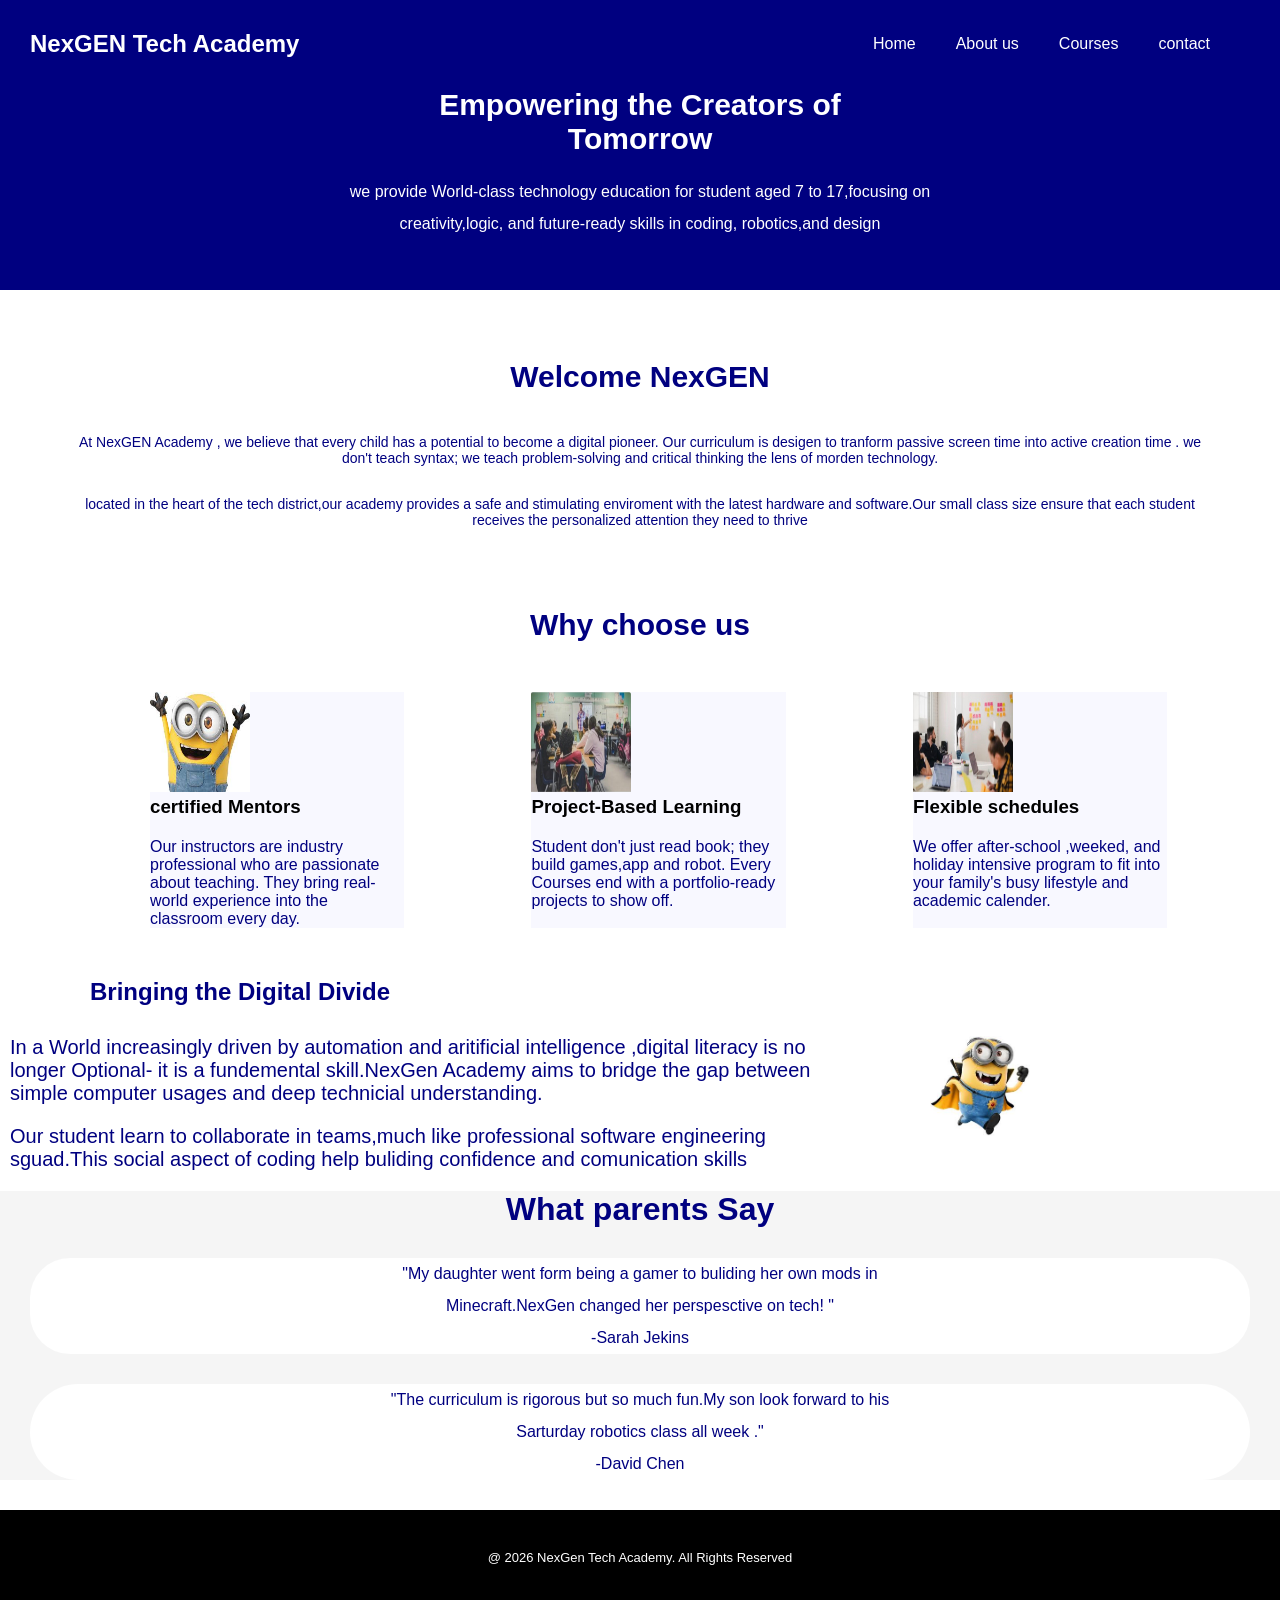
<file: School website/index.html>
<!DOCTYPE html>
<html lang="en">
<head>
    <meta charset="UTF-8">
    <meta name="viewport" content="width=device-width, initial-scale=1.0">
    <title>Document</title>
    <link rel="stylesheet" href= "styles/styles.css">
</head>
<body>
    <header >
        <h2 class="logo">NexGEN Tech Academy</h2>

        <ul class="nav">
           <li> <a href="index.html">Home</a></li>
           <li> <a href="About.html">About us</a></li>
           <li><a href="Courses.html">Courses</a></li>
           <li><a href="contact.html">contact</a></li>
        </ul>
    </header>

        <h2 class="h2">Empowering the Creators of
                <br>
                Tomorrow</h2>
          <p class="name">we provide World-class technology education for student aged 7 to 17,focusing on
                                   <br>
        creativity,logic, and future-ready skills in coding, robotics,and design  </p>
                            
              <h1 class="Yes">Welcome NexGEN</h1>                       
    <div class="Welcome-Section">
        <div class="HERO">
    
        <p>At NexGEN Academy , we believe that every child has a potential to become a digital pioneer. Our curriculum is desigen to tranform
          passive screen time into active creation time . we don't teach syntax; we teach  problem-solving and critical thinking the lens
           of morden technology.</p>
        
        <p>located in the heart of the tech district,our academy provides a safe and stimulating enviroment with the 
        latest hardware and software.Our small class size ensure that each student receives the personalized attention they need to thrive
        </p>
        </div>
    </div>
    <h2  class="no">Why choose us</h2>
    <div class="all-div ">
        <div>
            <img src="images/download.jpg" alt="" height="100" width="100">
            <h3 class="all-h3">certified Mentors</h3>
            <p>Our instructors are industry professional 
               who are passionate about teaching. They 
               bring real-world experience into the classroom every day.
            </p>
        </div>
        <div>
            <img src="images/IMG_E6165 - Copy (2).JPG" alt="" width="100" height="100">
            <h3 class="all-h3">Project-Based Learning</h3>
            <p>Student don't just read book; they build
               games,app and robot. Every Courses end 
               with a  portfolio-ready projects to show off.
            </p>
        </div>
        <div>
            <img src="images/IMG_E6164 - Copy (2).JPG" alt="" width="100" height="100">
            <h3 class="all-h3">Flexible schedules</h3>
            <p>We offer after-school ,weeked,
            and holiday intensive program to fit into your
            family's busy lifestyle and academic 
            calender. 
            </p>
        </div>
    </div>
    <h2 class="child">Bringing the Digital Divide</h2>
    <div class="view">
    <div>
        
        <p class="pot"> In a World increasingly driven by automation and aritificial intelligence ,digital
         literacy is no longer Optional- it is a fundemental skill.NexGen Academy aims
        to bridge the gap between simple computer usages and deep technicial
        understanding. </p>

        <p class="pot">Our student learn to collaborate in teams,much like professional software
         engineering sguad.This social aspect of coding help buliding confidence and 
         comunication skills    
        </p>
    </div>
        <div class="END">
        <img src="images/images.jpg" alt="" height="100" width="100">
        </div>

    </div>
    <div class="modo">
        <h1 class="top">What parents Say</h1>
        <div class="zodo">
            <p>"My daughter went form being a gamer to buliding  her own mods in
                                <br>
                Minecraft.NexGen changed her perspesctive on tech! "</p>
                        <p>-Sarah Jekins</p>
        </div>
        <div class="site">
                <p>"The curriculum is rigorous but so much  fun.My son look forward to his
                                        <br>
                                Sarturday robotics class all week ."</p>
                                    <p>-David Chen</p>
        </div>
    </div>
    <footer class="gap">@ 2026 NexGen Tech Academy. All Rights Reserved</footer>
</body>
</html>
</file>
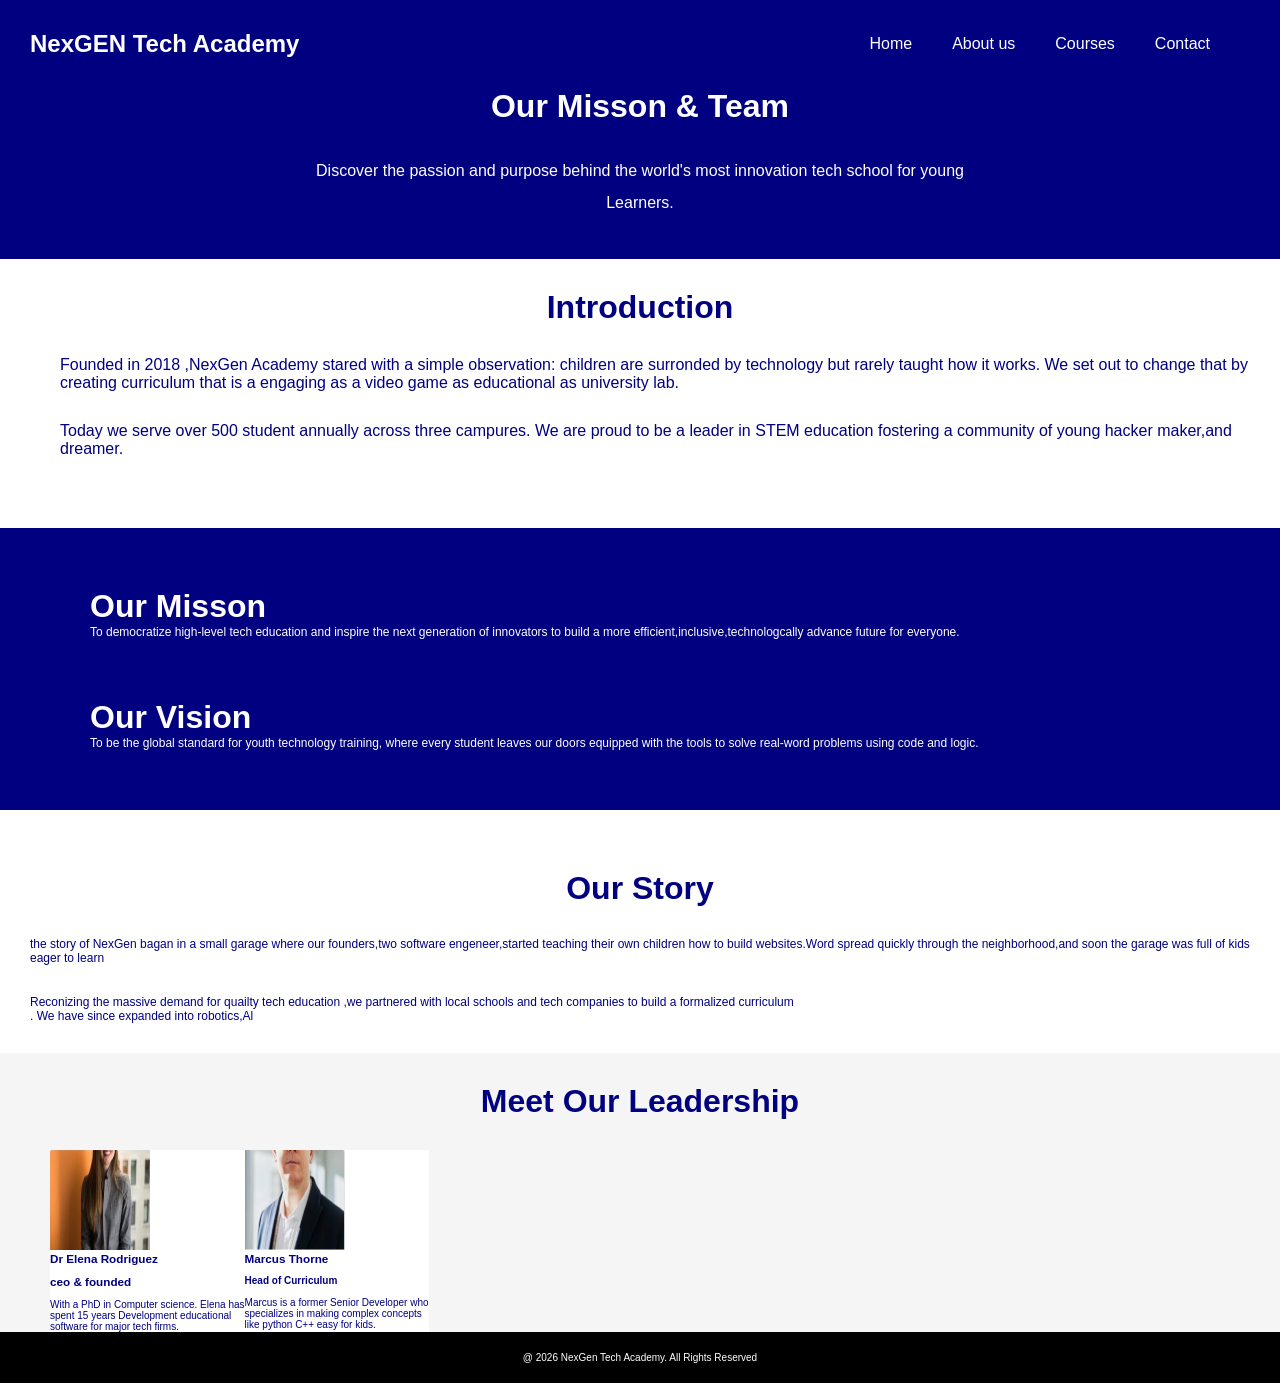
<file: School website/About.html>
<!DOCTYPE html>
<html lang="en">
<head>
    <meta charset="UTF-8">
    <meta name="viewport" content="width=
    , initial-scale=1.0">
    <title>Document</title>
    <link rel="stylesheet" href="styles/styles.css">
</head>
<body>
   <header>
        <h2 class="logo">NexGEN Tech Academy</h2>
        <ul class="nav">
           <li> <a href="index.html">Home</a></li>
           <li> <a href="About.html">About us</a></li>
           <li><a href="Courses.html">Courses</a></li>
           <li><a href="contact.html">Contact</a></li>
        </ul>
   </header>
   <div class="class">
       <h1 class="school">Our Misson & Team</h1>
   <p class="form">Discover the passion and purpose behind the world's most innovation tech school for young
                            <br>
                           Learners.
   </p>
   </div>
   <div class="read">
      <h1 class="bom" >Introduction</h1>
      <p class="vite">Founded in 2018 ,NexGen Academy stared with a simple observation: children are surronded by technology but rarely taught how it works. We set out to change     
         that by creating curriculum that is a engaging as a video game as educational as university lab.</p>

      <p class="rel"> Today we serve over 500 student annually across three campures. We are proud to be a leader in STEM education fostering a community of young hacker 
       maker,and dreamer. 
      </p>
   </div>
   <div class="day-hover">
      <h1>Our Misson</h1>
      <p class="greed">To democratize high-level tech education and inspire the next generation of innovators to build a more efficient,inclusive,technologcally advance future for everyone.</p>
      <h1>Our Vision</h1>
      <p class="video">To be the global standard for youth technology training, where every student leaves our doors equipped with the tools to solve real-word problems using code and logic.</p>
   </div>
   <div class="tools">
      <h1>Our Story</h1> 
      <p class="Our">the story of NexGen bagan in a small garage where our founders,two software engeneer,started teaching their own children how to build websites.Word spread quickly through the
neighborhood,and soon the garage was full of kids eager to learn</p>
<p class="but">Reconizing the massive demand for quailty tech education ,we partnered with local schools and tech companies to build a formalized curriculum
                          <br>  
   . We have since expanded into robotics,Al</p>
   </div>
   <h1 class="index"> Meet Our Leadership</h1>
   <div class="fit">
   <div class="day">
      <img src="images/IMG_E6166 - Copy.JPG" alt="" height="100" width="100">
      <h3 class="deep">Dr Elena Rodriguez</h3>
       <h3>ceo & founded </h3>
       <br>
<p>With a PhD in Computer science. Elena has
   <br> 
   spent 15 years Development educational
   <br>
   software for major tech firms.</p>
 </div>
 <div class="team">
   <img src="images/IMG_E6167.JPG" alt="" height="100" width="100">
   <h3 class="deep">Marcus Thorne</h3>
    <h4>Head of Curriculum</h4>
    <br>
   <p>Marcus is a former Senior Developer who 
      <br>
      specializes in making complex concepts
      <br>
      like python C++ easy for kids.</p>
 </div>
 </div>
 <footer class="pax">@ 2026 NexGen Tech Academy. All Rights Reserved</footer>
</body>
</html>
</file>
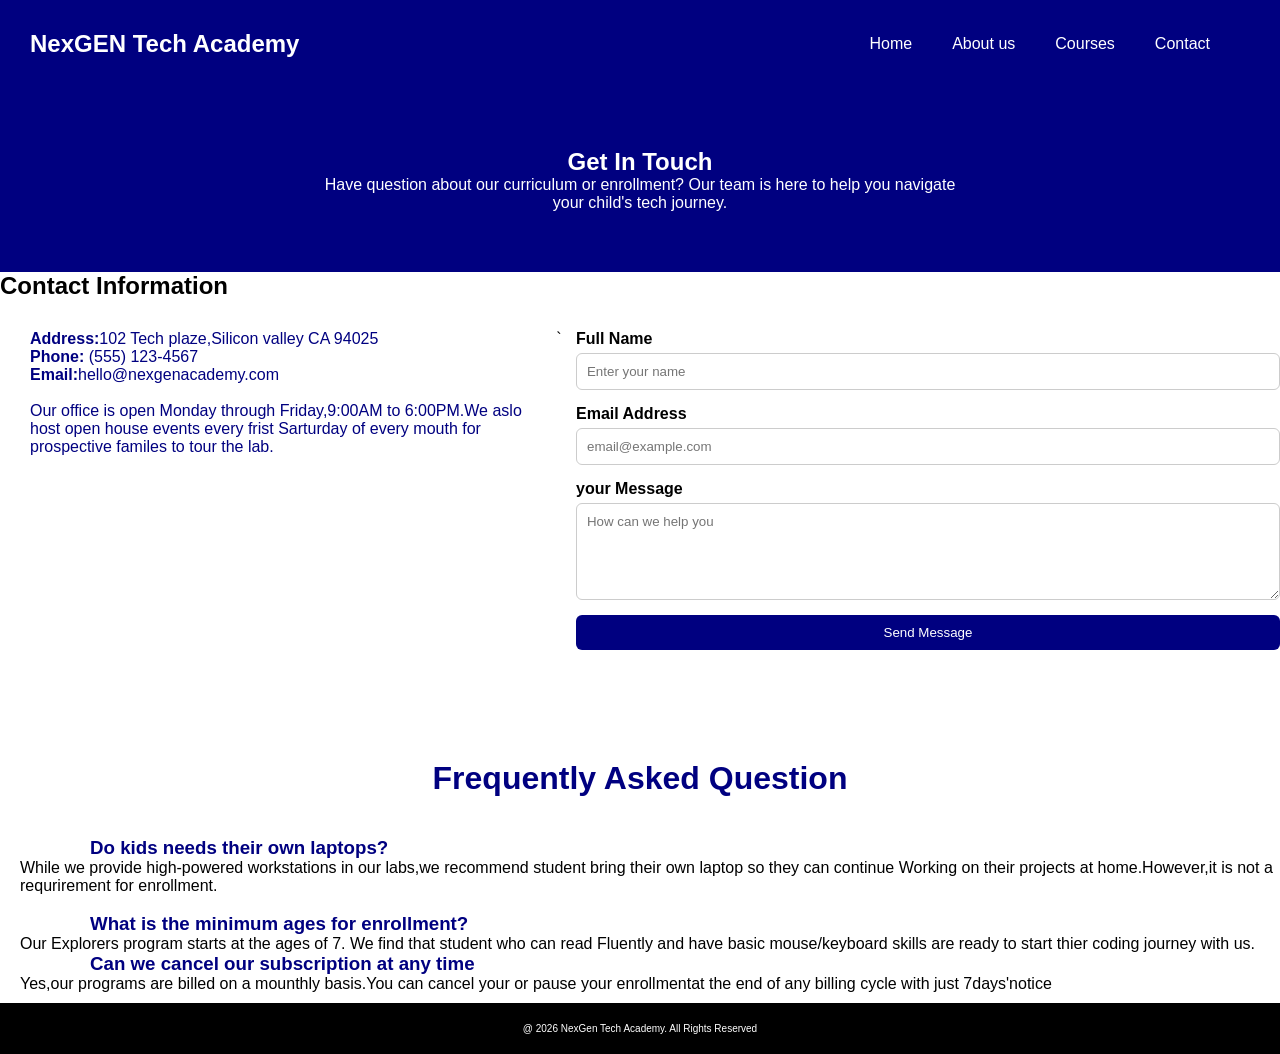
<file: School website/Contact.html>
<!DOCTYPE html>
<html lang="en">
<head>
    <meta charset="UTF-8">
    <meta name="viewport" content="width=device-width, initial-scale=1.0">
    <title>real-word</title>
    <link rel="stylesheet" href="styles/styles.css">
</head>
<body>
    <header>
        <h2 class="logo">NexGEN Tech Academy</h2>
        <ul class="nav">
           <li> <a href="index.html">Home</a></li>
           <li> <a href="About.html">About us</a></li>
           <li><a href="Courses.html">Courses</a></li>
           <li><a href="contact.html">Contact</a></li>
        </ul>
   </header>
   <section class="easy">
    <h1>Get In Touch</h1>
    <p>Have question about our curriculum or enrollment? Our team is here to help you navigate
                                          <br>
                                    your child's tech journey.  
    </p>
   </section>
   
    <section id="contact" class="section contactSection">
        <h2>Contact Information</h2>

        <div class="contact-container">

            <div class="contact-info">
                <p><strong> Address:</strong>102 Tech plaze,Silicon valley CA 94025 </p>
                <p><strong>Phone:</strong> (555) 123-4567</p>
                <p><strong>Email:</strong>hello@nexgenacademy.com </p>
                                    <br>   
                <p>Our office is open Monday through Friday,9:00AM to 6:00PM.We aslo host
                   open house events every frist Sarturday of every mouth for prospective familes to
                   tour the lab. </p>
            </div>`
            <form class="contact-form">
                <label>Full Name</label>
                <input type="text" placeholder="Enter your name">

                <label>Email Address</label>
                <input type="email" placeholder="email@example.com">

                <label>your Message</label>
                <textarea rows="5" placeholder="How can we help you"></textarea>

                <button type="submit">Send Message</button>
            </form>

        </div>
    </section>
     <h1 class="br">Frequently Asked Question</h1>
    <section>
        <div class="mopo">
            <h3 class="note">Do kids needs their own laptops?</h3>
            <p class="hope">While we provide  high-powered workstations in our labs,we recommend student bring their own laptop so they can continue Working on their projects at home.However,it is not a
                                                <br>
                requrirement for enrollment.</p>
                                    <br>
                <h3 class="note">What is the minimum ages for enrollment? </h3>
                <p class="hope">Our Explorers program starts at the ages of 7. We find that student who can read Fluently and have basic mouse/keyboard skills are ready to start thier coding journey with us.</p>
                <h3 class="note">Can we cancel our subscription at any time</h3>
                <p class="hope">Yes,our programs are billed on a mounthly basis.You can cancel your or pause your enrollmentat the end of any billing cycle with just 7days'notice </p>
        </div>
    </section>
    <footer class="max">@ 2026 NexGen Tech Academy. All Rights Reserved</footer>
</body>
</html>
</file>
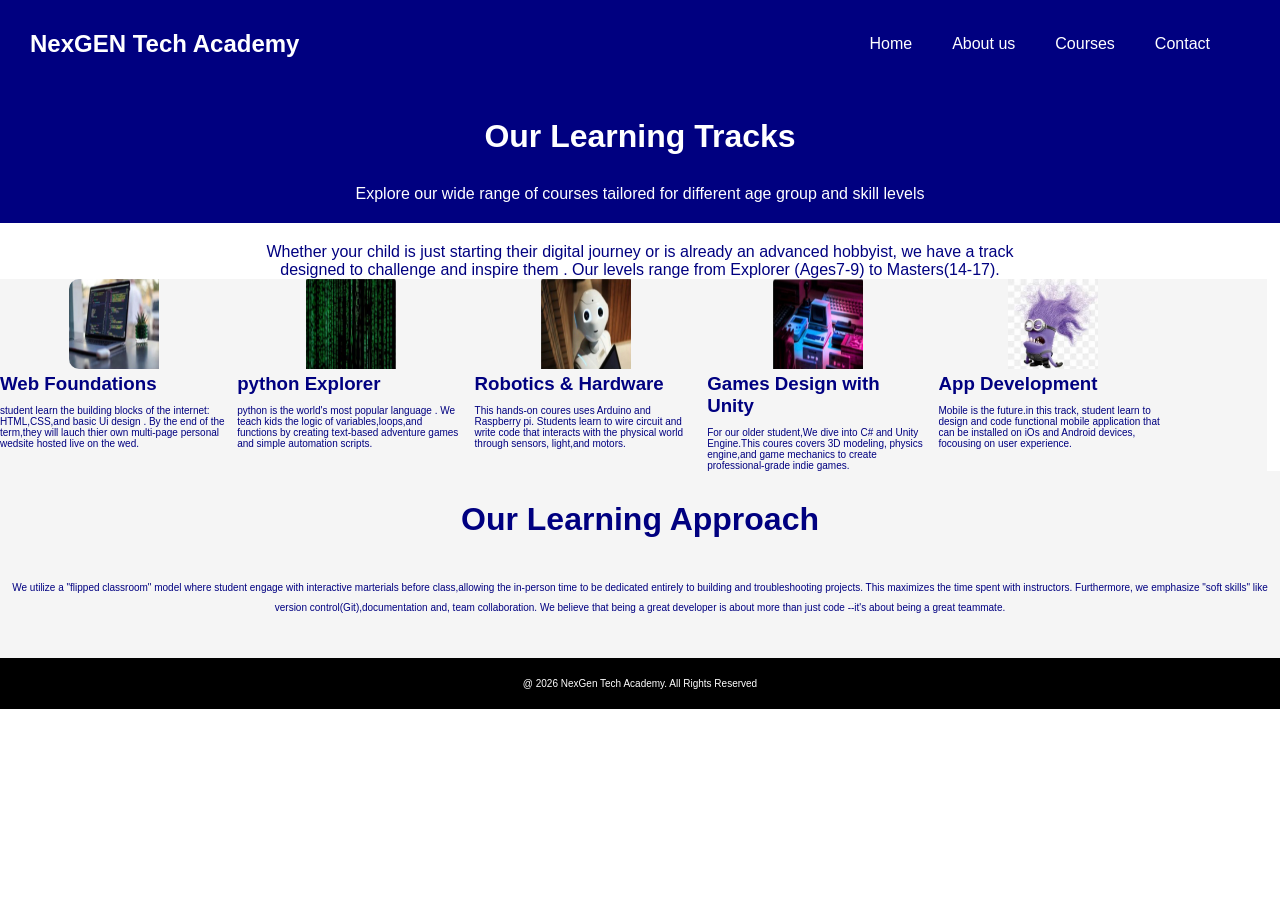
<file: School website/Courses.html>
<!DOCTYPE html>
<html lang="en">
<head>
    <meta charset="UTF-8">
    <meta name="viewport" content="width=device-width, initial-scale=1.0">
    <title>Document</title>
    <link rel="stylesheet" href="styles/styles.css">
</head>
<body>
    <header>
         <h2>NexGEN Tech Academy</h2>
        <ul class="nav">
           <li> <a href="index.html">Home</a></li>
           <li> <a href="About.html">About us</a></li>
           <li><a href="Courses.html">Courses</a></li>
           <li><a href="contact.html">Contact</a></li>
        </ul>
    </header>
            <h1 class="Home">Our Learning Tracks</h1>
    <div class="Hop">
        <p>Explore our wide range of courses tailored for different age group and skill levels</p>
    </div>
    <div class="your">
        <p>Whether your child is just starting their digital journey or is already an advanced hobbyist, we have a track 
                                              <br>
           designed to challenge and inspire them . Our levels range from Explorer (Ages7-9) to Masters(14-17).                                  
        </p>
    </div>
    <div class="code">
    <div class="all img">
        <img src="images/IMG_E6168.JPG" alt="" height="90" width="90">
        <h3>Web Foundations</h3>
        <p class="p">student learn the building blocks of the 
           internet: HTML,CSS,and basic Ui design . 
           By the end of the term,they will lauch
           thier own multi-page personal wedsite
           hosted live on the wed.</p>
    </div>
    <div class="of">
        <img src="images/IMG_E6169.JPG" alt="" height="90" width="90">
        <h3>python Explorer</h3>
        <p class="p">python is the world's most popular 
           language . We teach kids the logic of
           variables,loops,and functions by 
           creating text-based adventure games 
           and simple automation scripts.</p>
            
    </div>
    <div class="lol">
        <img src="images/IMG_E6170 - Copy.JPG" alt="" height="90" width="90">
        <h3>Robotics & Hardware</h3>
        <p class="p">This hands-on coures uses Arduino and
           Raspberry pi. Students learn to wire
           circuit and write code that interacts
           with the physical world through sensors,
           light,and motors.</p>
    </div>
                        <br>
    <div class="youth">       
        <img src="images/IMG_E6172.JPG" alt="" height="90" width="90">
        <h3>Games Design with Unity</h3>
        <p class="p">For our older student,We dive into C# 
           and Unity Engine.This coures covers
           3D modeling, physics engine,and game
           mechanics to create professional-grade 
           indie games. </p>
    </div>
                    <br>
    <div class="we">
        <img src="images/images (1).jpg" alt="" height="90" width="90">
        <h3>App Development</h3>
        <p class="p">Mobile is the future.in this track,
           student learn to design and code 
           functional mobile application that can 
           be installed on iOs and Android devices,
           focousing on user experience.</p>
    </div>
 </div>
    <div class="be">
        <h1 class="div">Our Learning Approach</h1>
        <p>We utilize a "flipped classroom" model where student engage with interactive marterials before class,allowing the in-person time to be dedicated entirely to building and troubleshooting projects. This maximizes the time spent with instructors.
           Furthermore, we emphasize "soft skills" like  version control(Git),documentation and, team collaboration. We believe that being a great developer is about more than just code --it's about being a great teammate.</p>
    </div>
    <footer class="pax">@ 2026 NexGen Tech Academy. All Rights Reserved</footer>
</body>
</html>
</file>
<file: School website/styles/styles.css>
*{
    margin: 0;
    padding: 0;
    font-family: Arial, sans-serif;
}


header{
    padding: 30px;
    display: flex;
    justify-content: space-between;
    align-items: center;
    background-color: navy;
    color:white;
}

.nav{
    display: flex;
    justify-content: space-between;
    text-decoration: none;
} 


.nav a{
    text-decoration: none;
    color: white;
}

.nav li{
    list-style: none; 
    margin-right: 40px;  
    text-decoration: none;
}
.h2 {
    text-align: center;
    background-color:navy;
  padding-bottom:20px ;
  color: white;
  font-size: 30px;
}
.name{
    text-align: center;
    background-color: navy;
    margin-bottom: 30px;
    padding-bottom: 50px;
    color: white;
     line-height: 2;
}


.Welcome-Section{
    align-items: center;
    justify-content: space-between;
    background-color: white;
    display: block;
    padding-bottom: 50px;
}

.HERO h1{
    text-align: center;
    color: black;
    font-size: 20px;
    padding-bottom: 40px;
}

.HERO p{
    text-align: center;
    color:black;
    font-size: 14px;
    margin-bottom: 30px;
    padding-left: 70px;
    padding-right: 70px;
    color: navy;
}




.Yes{
    font-size: 30px;
    text-align: center;
    padding-bottom: 40px;
    padding-top: 40px;
    color: navy;
}
.no{
    font-size: 30px;
    text-align: center;
    color:  navy;
}
.all-div {
    display: flex;
    margin: 50px;
    color: black;
    text-align: left;
    justify-content: space-between;
    margin-right: 1%;
    padding-left: 100px; 
    padding-right: 100px;
}

.all-div div {
    background-color: ghostwhite;
    width: 25%;
}



.view{
    padding-left: 10px;
    padding-right: 250px;
    display: flex;
}
.view img{
    padding-left: 100px;
}

.top{
    text-align: center;
    color: navy;
}
.pot{
    padding-bottom: 20px;
    font-size: 20px;
    color: navy;
}


.child{
    padding-bottom: 30px;
    color: navy;
    padding-left: 90px;
}


.coco{
    font-size: 30px;
    text-align: center;
    color: navy;
    padding-bottom: 30px;
    padding-top: 40px;
    background-color: whitesmoke;
}

.modo{
    text-align: center;
    background-color: whitesmoke;
}

.zodo{
    background-color: white;
    line-height: 2;
    margin: 30px;
    border-radius: 40px;
    padding-right: 30px;
    padding-left: 30px;
    color: navy;
}


.site{
    background-color: white;
    line-height: 2;
    margin: 30px;
    border-radius: 100px;
    padding-right: 30px;
    padding-left: 30px;
    color:navy;

}

.gap{
    background-color: black;
    color: white;
    text-align: center;
    padding-bottom: 40px;
    padding-top: 40px;
    font-size: 13px;
}


.END{
    text-align:right;
    justify-content: space-between;   
}

.class{
    background-color: navy;
    color: white;
    text-align: center;
}

.school{
    margin-bottom: 30px;
}

.form{
    padding-bottom: 40px;
    line-height: 2;
}

.read{
    text-align: center;
}

.bom{
    color: navy;
    padding-bottom: 30px;
    padding-top: 30px;
}

.vite{
padding-left: 60px;
margin-bottom: 30px;
text-align: left;
color: navy;
}

.rel{
    padding-left: 60px;
    text-align: left;
    padding-bottom: 70px;
    color: navy;
}

.Home{
    text-align: center;
    padding-bottom: 30px;
    padding-top: 30px;
    background-color: navy;
    color:white;
}

.Hop{
    text-align: center;
    background-color: navy;
    color: white;
    padding-bottom: 20px;
}

.your{
    text-align: center;
    margin-top: 20px;
    color: navy;
}


.day-hover{
background-color: navy;
color: white;
padding-left: 90px;
padding-top: 60px;
}


.greed{
    font-size: 12px; 
    margin-bottom: 30px;
    padding-bottom: 30px;
}
.video{
    font-size: 12px;
    margin-bottom: 60px;
    padding-bottom: 60px;
} 


.tools{
    text-align: center;
    color: navy;
}


.Our{
 text-align: left; 
 margin: 30px;
 font-size: 12px;
 color: navy;
} 


.but{
 text-align: left; 
 margin: 30px;
 font-size: 12px;
 color: navy;
 margin-top: 20px;
}

.code{
    text-align: center;
    display: flex;
    color: black;
    justify-content: space-between;
    margin-right: 1% ;
    background: whitesmoke;
    padding-right: 100px;
}

.p{
    font-size: 10px;
    text-align: left;
    color: navy;
}

.code h3{
    text-align: left;
    padding-bottom: 10px;
    color: navy;
}
.all img{
    padding-right: 10px;
    border-radius: 10px;
}

.Of{
    padding-left: 10px;
    border-radius: 20px;
}
.lol{
    padding-left: 10px;
    border-radius: 20px;
}
.we{
    padding-left: 10px;
    border-radius: 10px;
}
.youth{
    padding-left: 10px;
    border-radius: 10px;
}


.be{
    text-align: center;
    background-color: whitesmoke;
}

.be p{
    line-height: 2;
    font-size: 10px;
    padding-bottom: 40px;
    color: navy;
}

.div{
    color: navy;
    padding-bottom: 40px;
    padding-top: 30px;
}

.pax{
    background-color: black;
    color: white;
    text-align: center;
    padding-top: 20px;
    padding-bottom: 20px;
    font-size: 10px;
} 

.index{
    text-align: center;
    background-color: whitesmoke;
    color: navy;
    padding: 30px;
}  

.fit{
    text-align: center;
    display: flex;
    background-color: whitesmoke;
}
.team{
    font-size: 10px;
    text-align: left;
    background-color: white;
    color: navy;
}
.day{
    font-size: 10px;
    text-align: left;
    background-color: white;
    margin-left:50px ;
    color: navy;
}

.deep{
    padding-bottom: 10px;
}

.easy{
    text-align: center;
    background-color: navy;
    color: white;
    padding-bottom: 60px;
    padding-top: 60px;
}



/* CONTACT */
.contact-container {
    display: flex;
    justify-content: space-between;
    margin-top: 30px;
    text-align: left;
}

.contact-info {
    width: 40%;
    padding-left: 30px ;
    color: navy;
}

.contact-form {
    width: 55%;
    display: flex;
    flex-direction: column;
    padding-bottom:70px;
}

.contact-form label {
    margin-bottom: 5px;
    font-weight: bold;
}

.contact-form input,
.contact-form textarea {
    margin-bottom: 15px;
    padding: 10px;
    border: 1px solid #ccc;
    border-radius: 6px;
}

.contact-form input:focus,
.contact-form textarea:focus {
    border-color: #6c63ff;
    outline: none;
}

.contact-form button {
    background-color: #ff6584;
    color: white;
    padding: 10px;
    border: none;
    border-radius: 6px;
}.contact-form input,
.contact-form textarea {
    margin-bottom: 15px;
    padding: 10px;
    border: 1px solid #ccc;
    border-radius: 6px;
}

.contact-form input:focus,
.contact-form textarea:focus {
    border-color: #6c63ff;
    outline: none;
}

.contact-form button {
    background-color: navy;
    color: white;
    padding: 10px;
    border: none;
    border-radius: 6px;
}

.contact-form button:hover {
    background-color:firebrick;
}

/* FOOTER */
footer {
    text-align: center;
    padding: 20px;
    background-color: #6c63ff;
    color: white;
}
.br{
    text-align: center;
    padding: 40px;
    color: navy;
}

.hop{
    border-bottom:1px solid;
    font-size: 12px;
    padding-bottom: 40px;
    padding-left: 70px;
    color: navy;
}

.max{
    font-size: 10px;
    background-color: black;
    margin-top: 10px;
}


.all-h3{
    padding-bottom: 20px;
}

.all-div p{
    color: navy;
}

.note{
    padding-left: 70px;
    color: navy;
}
.mopo{
    padding-left: 20px;
}
@media(max-width: 480px){
    .all-div {
    display: flex;
    text-align: left;
    justify-content: space-between;
    margin-right: 1%;
    padding-left: 100px;
    padding-right: 100px;
}
}
</file>
